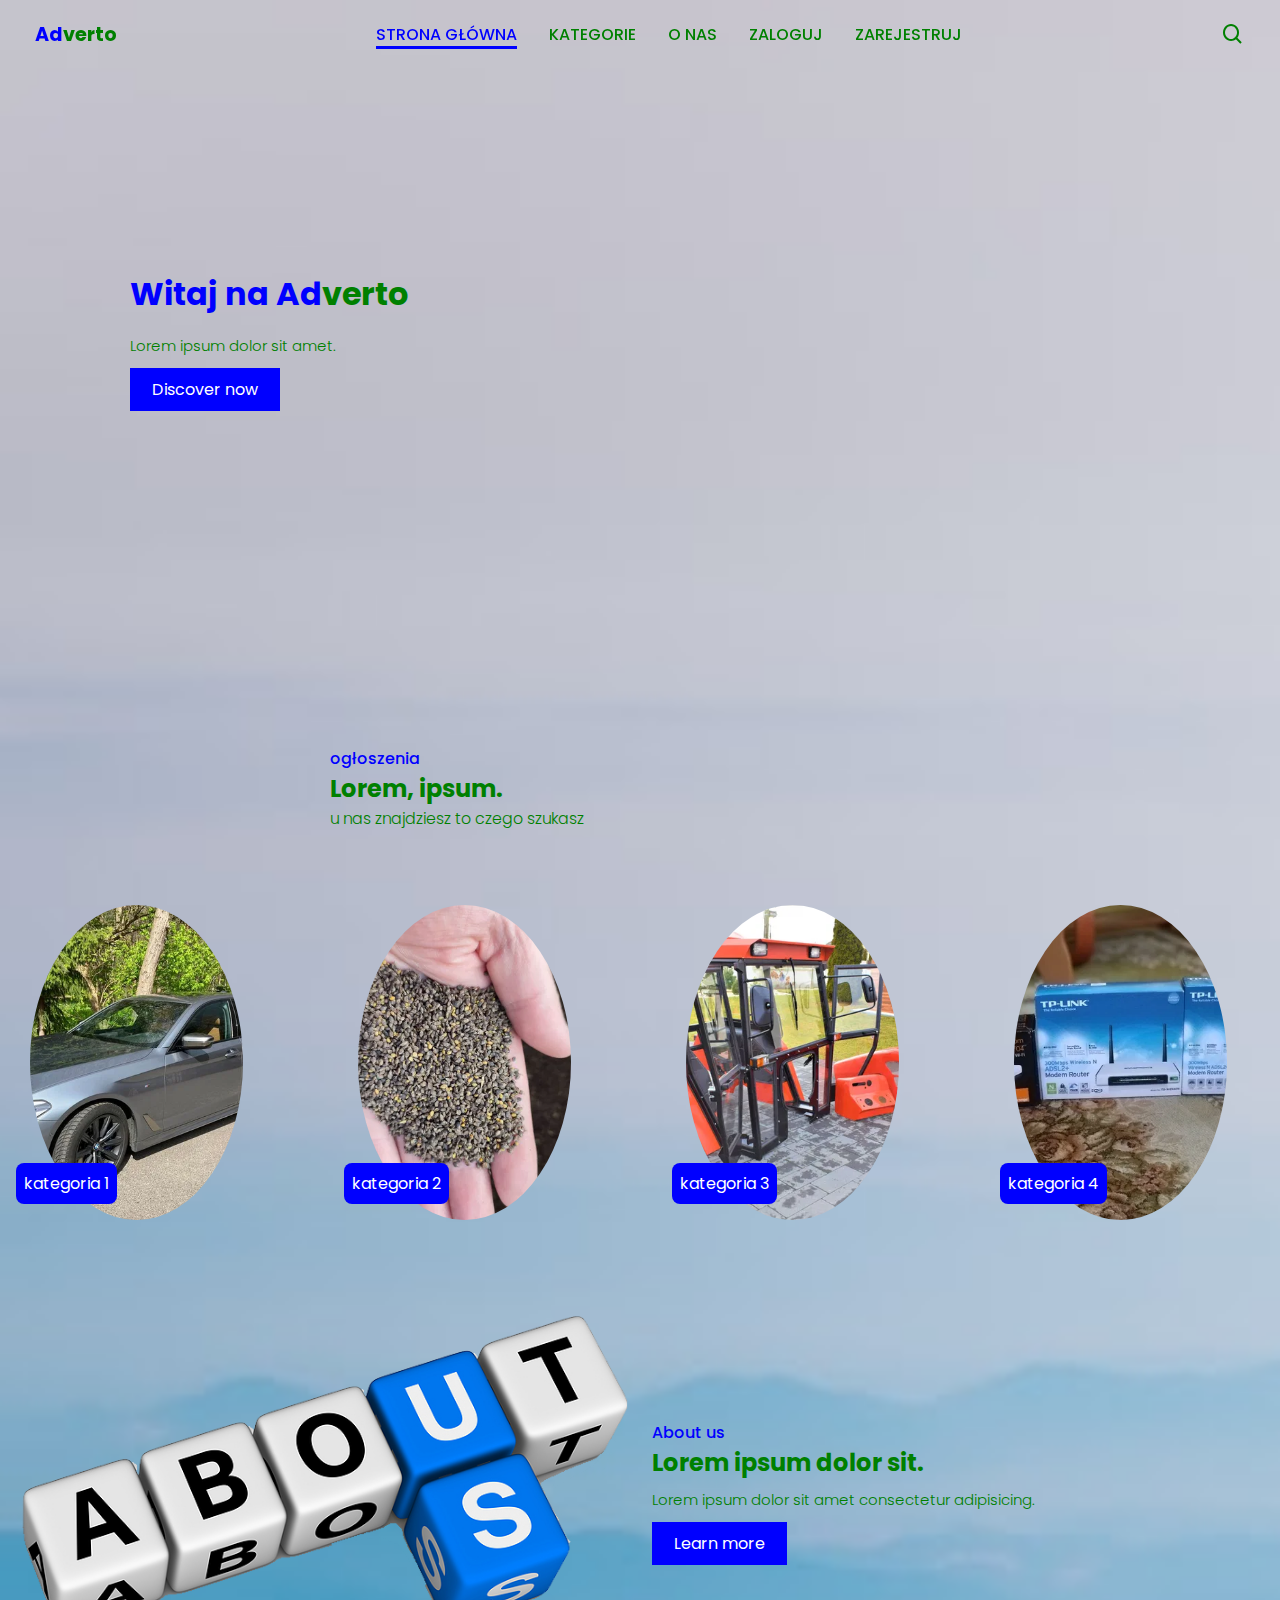
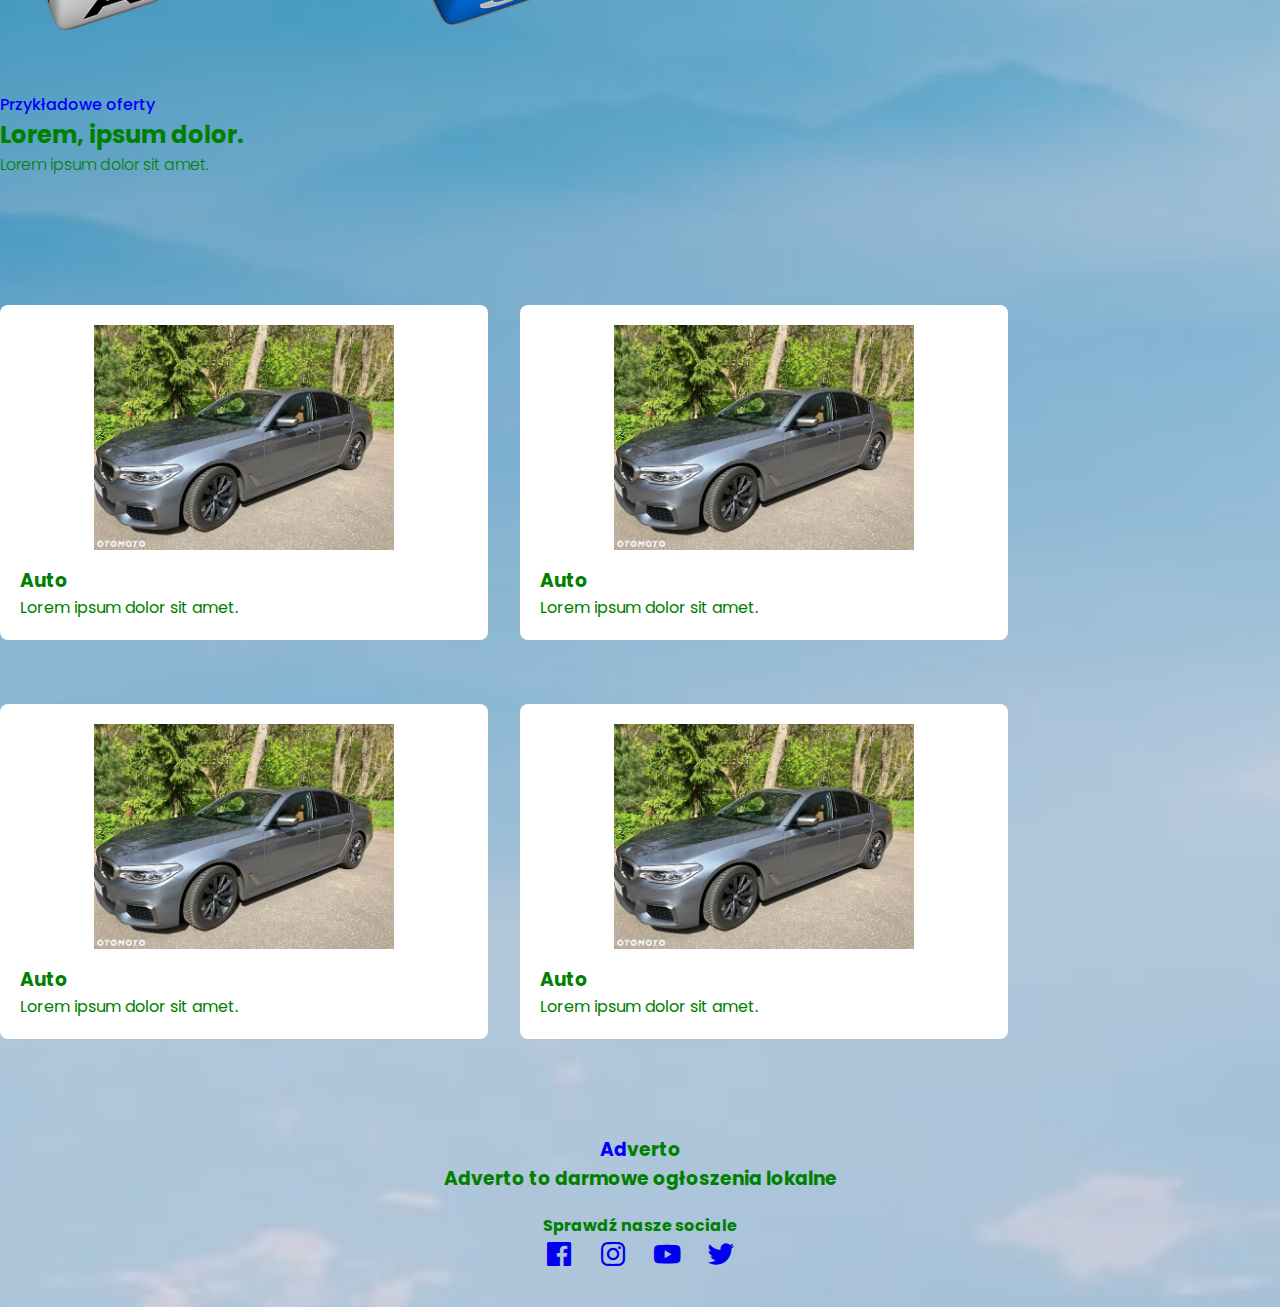
<file: adverto/index.html>
<!DOCTYPE html>
<html lang="en">
<head>
    <meta charset="UTF-8">
    <meta http-equiv="X-UA-Compatible" content="IE=edge">
    <meta name="viewport" content="width=device-width, initial-scale=1.0">
    <title>Adverto</title>
    <link rel="stylesheet" href="style.css">
    <link href='https://unpkg.com/boxicons@2.1.4/css/boxicons.min.css' rel='stylesheet'>
    <link rel="preconnect" href="https://fonts.googleapis.com">
<link rel="preconnect" href="https://fonts.gstatic.com" crossorigin>

<link href="https://fonts.googleapis.com/css2?family=Poppins:wght@200&display=swap" rel="stylesheet">

</head>
<body>
    <header>
        <div class="nav container">
         <i class="bx bx-menu" id="menu-icon"></i>
            <a href="#" class="logo">Ad<span>verto </span></a>

            <ul class="navbar">
                <li><a href="#" class="active">Strona główna</a></li>
                <li><a href="#">kategorie</a></li>
                <li><a href="#">o nas</a></li>
                <li><a href="login/login.html">zaloguj</a></li>
                <li><a href="register/register.html">zarejestruj</a></li>
            </ul>
            <i class="bx bx-search" id="search-icon"></i>
            <div class="search-box container">
                <input type="search" name="" id="" placeholder="search...">
            </div>
        </div>
    </header>
    <section class="home" id="home">
        <div class="home-text">
            <h1>Witaj na Ad<span>verto</span> </h1>
            <p>Lorem ipsum dolor sit amet.</p>
            <a href="#" class="btn">Discover now</a>
        </div>
    </section>
    <section class="posts" id="posts">
        <div class="heading">
            <span>ogłoszenia</span>
            <h2>Lorem, ipsum.</h2>
            <p>u nas znajdziesz to czego szukasz</p>
        </div>
        <div class="local-posts local">
            <div class="box">
                <img src="img/image (1).png" alt="">
                <h2>kategoria 1</h2>
            </div>
            <div class="box">
                <img src="img/image (2).png" alt="">
                <h2>kategoria 2</h2>
            </div>
            <div class="box">
                <img src="img/image (3).png" alt="">
                <h2>kategoria 3</h2>
            </div>
            <div class="box">
                <img src="img/image (4).png" alt="">
                <h2>kategoria 4</h2>
            </div>
        </div>
    </section>
    <section class="about" id="about">
        <div class="about-img">
            <img src="img/about.png" alt="">
        </div>
        <div class="about-text">
            <span>About us</span>
            <h2>Lorem ipsum dolor sit.</h2>
            <p>Lorem ipsum dolor sit amet consectetur adipisicing.</p>
            <a href="#" class="btn">Learn more</a>
        </div>
    </section>
    <div class="heading">
        <span>Przykładowe oferty</span>
        <h2>Lorem, ipsum dolor.</h2>
        <p>Lorem ipsum dolor sit amet.</p>
        </div>
    <section class="posts" id="posts">
        <div class="posts-container">
            <div class="box">
                <img src="img/image (1).png" alt="">
                <h3>Auto</h3>
                <p>Lorem ipsum dolor sit amet.</p>
            </div>
        </div>
        <div class="posts-container">
            <div class="box">
                <img src="img/image (1).png" alt="">
                <h3>Auto</h3>
                <p>Lorem ipsum dolor sit amet.</p>
            </div>
        </div>
        <div class="posts-container">
            <div class="box">
                <img src="img/image (1).png" alt="">
                <h3>Auto</h3>
                <p>Lorem ipsum dolor sit amet.</p>
            </div>
        </div>
        <div class="posts-container">
            <div class="box">
                <img src="img/image (1).png" alt="">
                <h3>Auto</h3>
                <p>Lorem ipsum dolor sit amet.</p>
            </div>
        </div>
    </section>
    <section class="footer">
        <div class="footer-container container">
                <div class="footer-box">
                    <h3>Ad<span>verto</span></sh3>
                    <p>Adverto to darmowe ogłoszenia lokalne</p>
                </div>
                <div class="footer-box">
                    <div class="social">
                        <h4>Sprawdź nasze sociale</h4>
                        <a href="#">
                            <i class='bx bxl-facebook-square'></i>
                        </a>
                        <a href="#">
                            <i class='bx bxl-instagram'></i>
                        </a>
                        <a href="#">
                            <i class='bx bxl-youtube'></i>
                        </a>
                        <a href="#">
                            <i class='bx bxl-twitter'></i>
                        </a>               
                    </div>
            </div>
        </div>
    </section>
    <script src="app.js"></script>
</body>
</html>
</file>
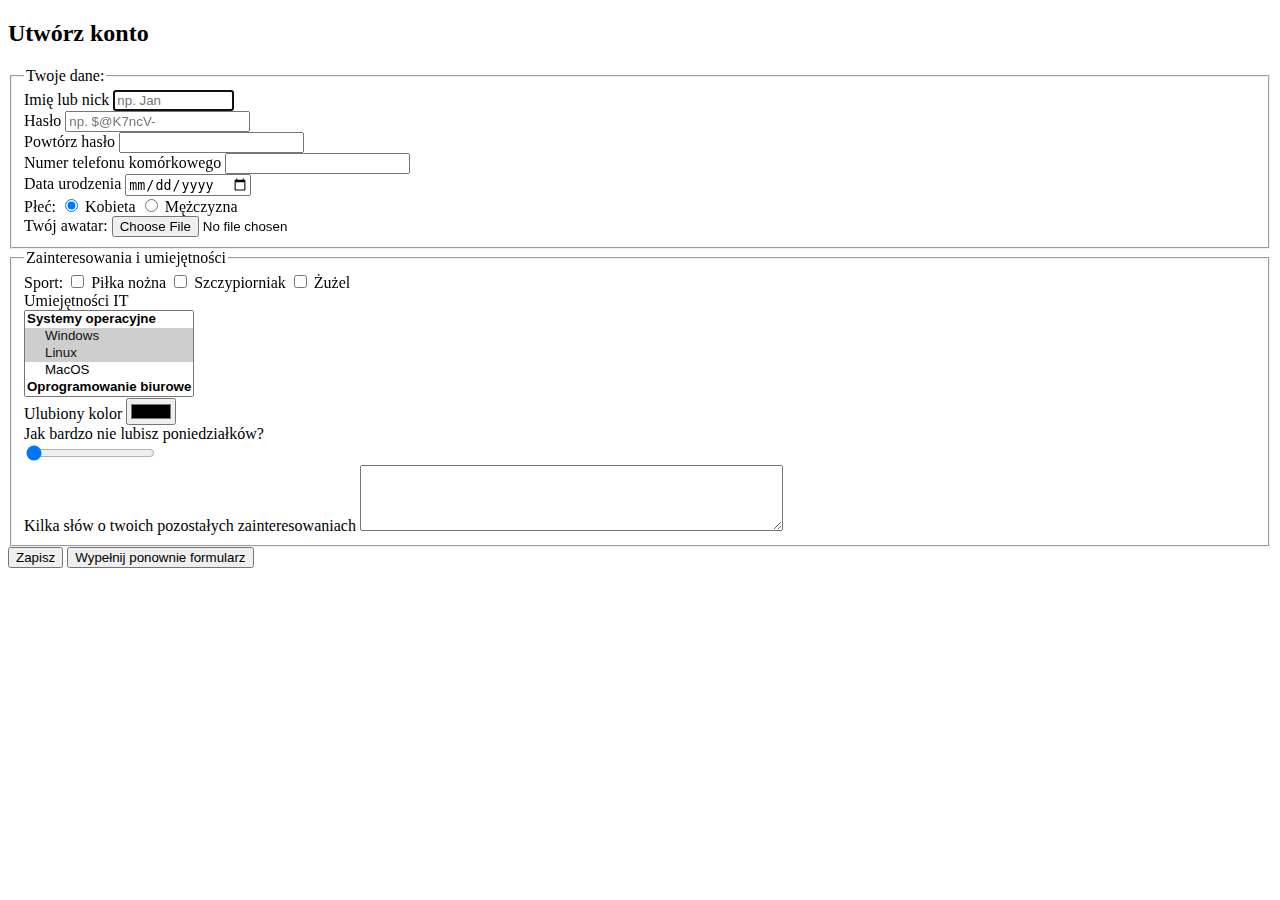
<file: zadania szyper/formularz html/formularz.html>
<!DOCTYPE html>
<html lang="en">

<head>
    <meta charset="UTF-8" />
    <meta http-equiv="X-UA-Compatible" content="IE=edge" />
    <meta name="viewport" content="width=device-width, initial-scale=1.0" />
    <title>Document</title>
</head>

<body>
    <div class="container">
        <form action="script.php" autocomplete="on" method="post" enctype="multipart/form-data">
            <h2>Utwórz konto</h2>
            <fieldset>
                <legend>Twoje dane:</legend>

                <label for="name">Imię lub nick</label>
                <input type="text" id="name" placeholder="np. Jan" minlength="3" maxlength="20" size="12" required
                    autofocus /><br />

                <label for="password">Hasło</label>
                <input type="password" id="password" placeholder="np. $@K7ncV-" minlength="8" required /><br />

                <label for="password2">Powtórz hasło</label>
                <input type="password" id="password2" minlength="8" required /><br />

                <label for="phone">Numer telefonu komórkowego</label>
                <input type="tel" id="phone" pattern="[0-9]{3}[ -]?[0-9]{3}[ -]?[0-9]{3}" title="wprowadź 9 cyfer"
                    required /><br />

                <label for="birth-date">Data urodzenia</label>
                <input type="date" id="birth-date" min="1918-11-11" /><br />

                <label>Płeć:</label>
                <input type="radio" name="gender" id="female" checked />
                <label for="female">Kobieta</label>

                <input type="radio" name="gender" id="male" />
                <label for="male">Mężczyzna</label><br />

                <label for="file-field">Twój awatar:</label>
                <input type="file" id="file-field" accept="image/*" />
            </fieldset>
            <fieldset>
                <legend>Zainteresowania i umiejętności</legend>

                <label>Sport:</label>
                <label></label>
                <input type="checkbox" id="football" value="football" />
                <label for="football">Piłka nożna</label>
                <input type="checkbox" id="handball" value="handball" />
                <label for="handball">Szczypiorniak</label>
                <input type="checkbox" id="speedway" value="Speedway" />
                <label for="speedway">Żużel </label><br />

                <label for="skills">Umiejętności IT</label><br />
                <select name="skills" id="skills" size="5" multiple>
                    <optgroup label="Systemy operacyjne">
                        <option value="windows" selected>Windows</option>
                        <option value="linux" selected>Linux</option>
                        <option value="macos">MacOS</option>
                    </optgroup>
                    <optgroup label="Oprogramowanie biurowe">
                        <option value="word">Word</option>
                        <option value="excel">Excel</option>
                        <option value="powerpoint">PowerPoint</option>
                    </optgroup>
                </select><br />

                <label for="favorite-color">Ulubiony kolor</label>
                <input type="color" id="favorite-color" value="#000000" /><br />

                <label for="monday-hate">Jak bardzo nie lubisz poniedziałków?</label><br />
                <input type="range" id="monday-hate" min="0" max="10" step="1" value="0" /><br />

                <label for="others">Kilka słów o twoich pozostałych zainteresowaniach</label>
                <textarea id="others" cols="50" rows="4"></textarea>
            </fieldset>
            <button type="submit">Zapisz</button>
            <button type="reset">Wypełnij ponownie formularz</button>
        </form>
    </div>
</body>

</html>
</file>
<file: adverto/style.css>
@import url('https://fonts.googleapis.com/css2?family=Poppins:wght@200&display=swap');

*{
    margin: 0;
    padding: 0;
    box-sizing: border-box;
    font-family: 'Poppins', sans-serif;
    scroll-padding-top: 1rem;
    scroll-behavior: smooth;
    list-style: none;
    text-decoration: none;

}
:root {
    --main-color: blue;
    --text-color: green;
    --bg-color: white; 
}
section{
    padding: 4rem 0 2rem;
}
img{
    width: 100%;
}
body{
    color: var(--text-color);
    background: url(img/background.jpg);
    background-repeat: no-repeat;
    background-size: cover;
    background-position: center;
}
.container{
    max-width: auto;
    margin-left: auto;
    margin-right: auto;
}
header{
    display: block;
    width: 100vw;
    position: fixed;
   z-index: 100;
}
.nav{
    display: flex;
    align-items: center;
    justify-content: space-between;
    padding: 20px 35px;
}
#menu-icon{
    font-size: 24px;
    cursor: pointer;
    color: var(--text-color);
    display: none;
}
.logo{
    font-size: 1.2rem;
    color: var(--main-color);
    font-weight: 700;
}
.logo  span{
    color: var(--text-color);
}
.navbar{
    display: flex;
    column-gap: 2rem;
}
.navbar a{
    color: var(--text-color);
    font-size: 1rem;
    text-transform: uppercase;
    font-weight: 500;
}
.navbar a:hover, 
.navbar .active{
    color: var(--main-color);
    border-bottom: 3px solid var(--main-color);
}
#search-icon{
    font-size: 24px;
    cursor: pointer;
}
.search-box{
    position: absolute;
    top: 110%;
    right: 0;
    left: 0;
    background: var(--bg-color);
    box-shadow: 4px 4px 20px rgb(15 54 55 /10%);
    border: 1px solid var(--main-color);
    border-radius: 0.5rem;
    clip-path: circle(0% at 100% 0%);
    color: var(--bg-color);
}
.search-box.active{
    clip-path: circle(144% at 100% 0%);
}

.search-box input{
    width: 100%;
    padding: 20px;
    border: none;
    outline: none;
    background: transparent;
    font-size: 1rem;
}
.home{
    max-width: 1300px;
    margin: auto;
    width: 100%;
    min-height: 640px;
    display: flex;
    align-items: center;
}
.home-text{
    padding-left: 130px; 
}
.home-text h1{
    font-size: 2rem;
    font-weight: 700;
    color: var(--main-color);
    margin-bottom: 1rem;
}
.home-text span{
    color: var(--text-color);
}
.home-text p{
    font-size: 0.938rem;
    font-weight: 300;
    margin: 0.5rem 0 1.2rem;
}
.btn{
    padding: 10px 22px;
    background: var(--main-color);
    color: var(--bg-color);
    font-weight: 400;
}
.btn:hover{
    background: #fd052f;
}
.posts .heading{
    margin: auto;
    width: 50%;
    padding: 10px;
}
.heading span{
    font-weight: 500;
    color: var(--main-color);
}
.heading p{
    font-size: 0.988rem;
    font-weight: 300;
}
.local-posts{
    display: flex;
    flex-wrap: wrap;
    gap: 2rem;
    margin-top: 2rem;
}
.local-posts .box{
    flex: 1 1 17rem;
    position: relative;
    height: 35vh;
    overflow: hidden;
    padding-left: 30px;
}
.local-posts .box img{
    border-radius:50%;
    width: 80%;
    height: 100%;
    object-fit: cover;
    overflow: hidden;
}
.local-posts .box img:hover{
    transform: scale(0.9);
    transition: 0.1s;
}
.local-posts .box h2{
    position: absolute;
    bottom: 1rem;
    left: 1rem;
    padding: 8px;
    background: var(--main-color);
    color: var(--bg-color);
    font-size: 1rem;
    font-weight: 400;
    border-radius: 0.5rem;
}
.about{
    display: flex;
    flex-wrap: wrap;
    gap: 1.5rem;
    align-items: center;
}
.about-img{
    flex: 1 1 21rem;
    background: cover;
}
.about-text{
    flex: 1 1 21rem;
}
.about-text span{
    font-weight: 500;
    color: var(--main-color);
}
.about-text h2{
    font-size: 1.5rem;
}
.about-text p{
    font-size: 0.938rem;
    font-weight: 300;
    margin: 0.5rem 0 1.2rem;
}
.posts{
    display: flex;
    flex-wrap: wrap;
    gap: 2rem;
    margin-top: 2rem;
}
.posts-container{
    display: flex;
    flex-wrap: wrap;
    gap: 2rem;
    margin-top: 2rem;
}
.posts-container .box{
    flex: 1 1 17rem;
    position: relative;
    padding: 20px;
    display: flex;
    flex-direction: column;
    border-radius: 0.5rem;
    background: var(--bg-color);
}
.posts-container .box img{
    width: 35vw;
    height: 25vh;
    object-fit: contain;
    object-position: center;
    margin-bottom: 1rem;
}
.posts-container .box img:hover{
    transform: scale(1.1);
    transition: 0.2s;
    
}
.posts-container .box span{
    font-size: 1.1rem;
    font-weight: 500;
    color: var(--main-color);
}
.footer-box h3{
    color: var(--main-color);
    text-align: center;
}
.footer-box h3 span{
    color: var(--text-color);
}
.footer-box p{
    color: var(--text-color);
    margin-bottom: 20px;
}
.social{
    text-align: center;
}
.social i{
    justify-content: space-between;
    max-width: 50px;
    min-width: 10px;
    width: 4vw;
    font-size: 2rem;
}
</file>
